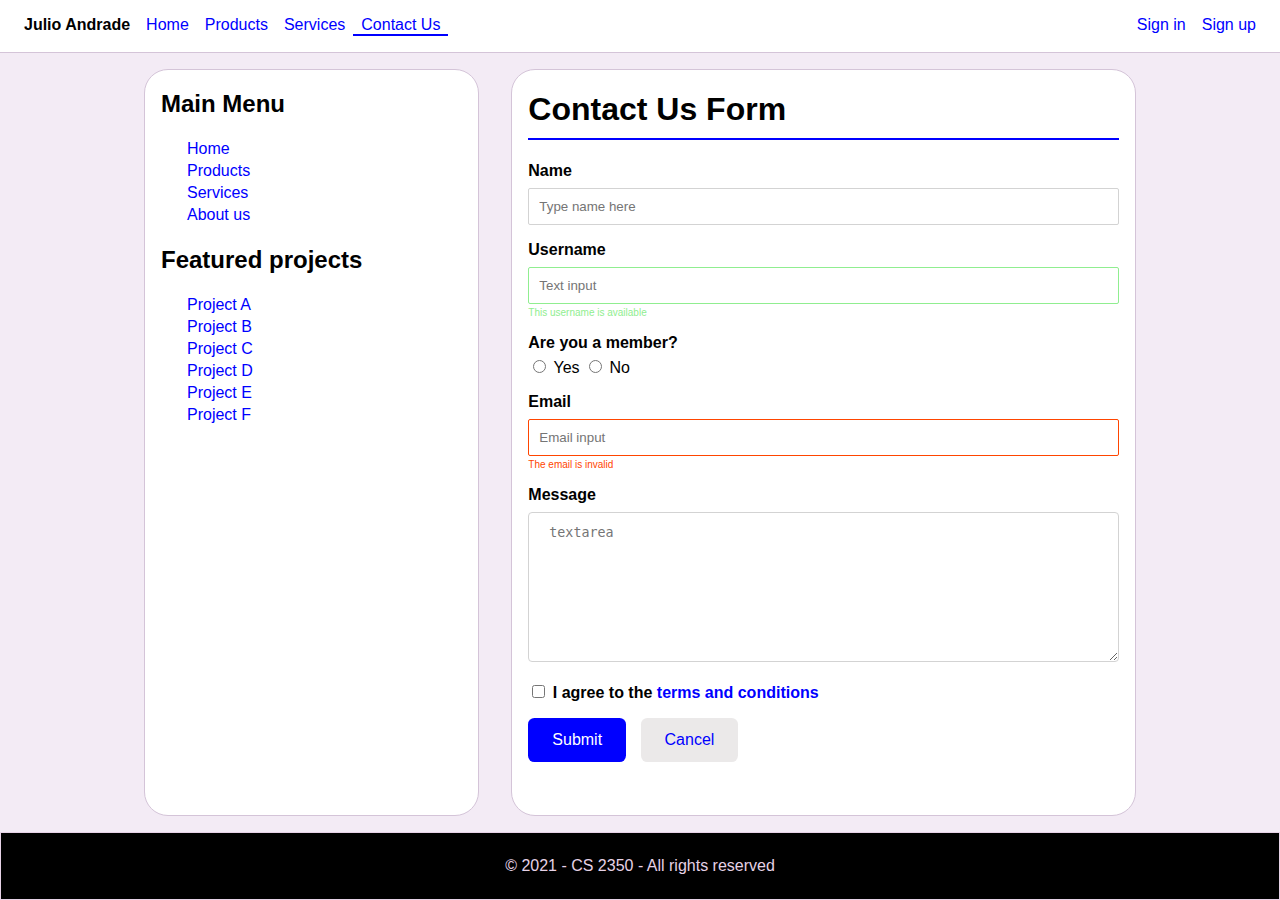
<file: src/Assignment06/index.html>
<!DOCTYPE html>
<html lang="en">
<head>
    <meta charset="UTF-8">
    <meta name="viewport" content="width=device-width, initial-scale=1.0">
    <title>Document</title>
    <style>
    :root {
        font-family: Arial, Helvetica, sans-serif;
        box-sizing: border-box;
        font-size: 16px;
    }
    *, ::before, ::after {
    box-sizing: inherit;
}
body {
    margin: 0;
}

header {
    display: flex;
    flex-flow: row nowrap;
    padding: 1rem;
     
}
.nav-list, .right-nav {
    display: flex;
}
.right-nav {
    margin-left: auto;
}
.nav {
    padding: 0 .5rem;
}

a {
    text-decoration: none;
    color: blue;
}
span {
    border-bottom: 2px solid blue;
}

main {
    border-top: 1px solid rgb(212, 196, 216);
    background-color:rgb(243, 235, 245);
    height: calc(100vh - 120px);
}
.container {
    display: flex;
    height: 100%;
    margin: 0 10%;
}
.left-container {
    border: 1px solid rgb(212, 196, 216);
    background-color: white;
    margin: 1rem;
    border-radius: 1.5rem;
    width: 35%;
}

li {
    list-style: none;
    padding: 2px;
}
.main-form {
    border: 1px solid rgb(212, 196, 216);
    background-color: white;
    padding: 0 1rem;
    margin: 1rem;
    border-radius: 1.5rem;
    width: 65%;
}
h1 {
    border-bottom: 2px solid blue;
    padding-bottom: 10px;
    font-weight: bolder;
}
h2 {
    padding-left: 1rem;
    font-weight: bolder;
}
label:not([for="yes"]):not([for="no"]) {
    font-weight: bolder;
}
#yes, #no {
    margin-top: .5rem;
}

.field {
    margin: 1rem 0;
}

#name {
    border: .5px solid lightgray;
    border-radius: 2px;
    padding: 10px;
    width: 100%;
    margin-top: .5rem;
}
#usrname {
    border: .5px solid lightgreen;
    border-radius: 2px;
    padding: 10px;
    width: 100%;
    margin-top: .5rem;
}
#email {
    border: .5px solid orangered;
    border-radius: 2px;
    padding: 10px;
    width: 100%;
    margin-top: .5rem;
}
#comment {
    width: 100%;
    height: 150px;
    padding: 12px 20px;
    border: 1px solid lightgray;
    border-radius: 4px;
    margin-top: .5rem;
}
#note1 {
    font-size:x-small;
    margin: .2rem 0;
    color: lightgreen;
}
#note2 {
    font-size:x-small;
    margin: .2rem 0;
    color: orangered;
}

button {
    padding: .8rem 1.5rem;
    border: 0;
    border-radius: .4rem;
    margin-right: 10px;
    font-size: 16px;
}
button[type="submit"] {
    background-color: blue;
    color: white;
}
button[type="button"] {
    background-color: rgb(235, 233, 233);
    color: blue;
}
footer {
    border: 1px solid;
    background-color: black;
    color: rgb(230, 210, 230);
    padding: 1.5rem;
    text-align: center;
}

</style>

<body>
    
    <header>
        <div class="nav-list">
            <div class="nav"><b>Julio Andrade</b></div>
            <div class="nav"><a href="../Assignment06/index.html">Home</a></div>
            <div class="nav"><a href="../Assignment06/index.html">Products</a></div>
            <div class="nav"><a href="../Assignment06/index.html">Services</a></div>
            <span class="nav"><a href="../Assignment06/index.html">Contact Us</a></span>
        </div>
        <div class="right-nav">
            <div class="nav"><a href="../Assignment06/index.html">Sign in</a></div>
            <div class="nav"><a href="../Assignment06/index.html">Sign up</a></div>
        </div>
    </header>
    
    <main>
        <div class="container">
        <div class="left-container">
            <div class="main-list">
                <h2>Main Menu</h2>
                <ul>
                    <li><a href="../Assignment06/index.html">Home</a></li>
                    <li><a href="../Assignment06/index.html">Products</a></li>
                    <li><a href="../Assignment06/index.html">Services</a></li>
                    <li><a href="../Assignment06/index.html">About us</a></li>
                </ul>
            </div>
            <div class="featured-list">
                <h2>Featured projects</h2>
                <ul>
                    <li><a href="../Assignment06/index.html">Project A</a></li>
                    <li><a href="../Assignment06/index.html">Project B</a></li>
                    <li><a href="../Assignment06/index.html">Project C</a></li>
                    <li><a href="../Assignment06/index.html">Project D</a></li>
                    <li><a href="../Assignment06/index.html">Project E</a></li>
                    <li><a href="../Assignment06/index.html">Project F</a></li>
                </ul>
        </div>
        </div>
        <div class="main-form">
            <form method="post">
                <h1>Contact Us Form</h1>
                <div class="field">
                    <label for="name">Name</label>
                    <input type="text" name="name" id="name" placeholder="Type name here">
                </div>
                <div class="field">
                    <label for="usrname">Username</label>
                    <input type="text" name="username" id="usrname" placeholder="Text input">
                    <p id="note1">This username is available</p>
                </div>
                
                <div class="field">
                    <label>Are you a member?</label>
                    <div>
                        <input type="radio" name="member" id="yes">
                        <label for="yes">Yes</label>
                        <input type="radio" name="member" id="no">
                        <label for="no">No</label>
                    </div>
                </div>
                <div class="field">
                    <label for="email">Email</label>
                    <input type="email" name="email" id="email" placeholder="Email input">
                    <p id="note2">The email is invalid</p>
                </div>
                
                <div class="field">
                    <label for="comment">Message</label>
                    <textarea name="comment" id="comment" placeholder="textarea"></textarea>
                </div>
                <div class="field">
                    <input type="checkbox" name="terms" id="terms">
                    <label for="terms">I agree to the <a href="../Assignment06/index.html">terms and conditions</a></label>
                </div>
                <div class="field">
                    <button type="submit">Submit</button>
                    <button type="button">Cancel</button>
                </div>
            </form>
        </div>
    </div>
    </main>
<footer>
    <div>&copy; 2021 - CS 2350 - All rights reserved</div>
</footer>
</body>
</html>
</file>
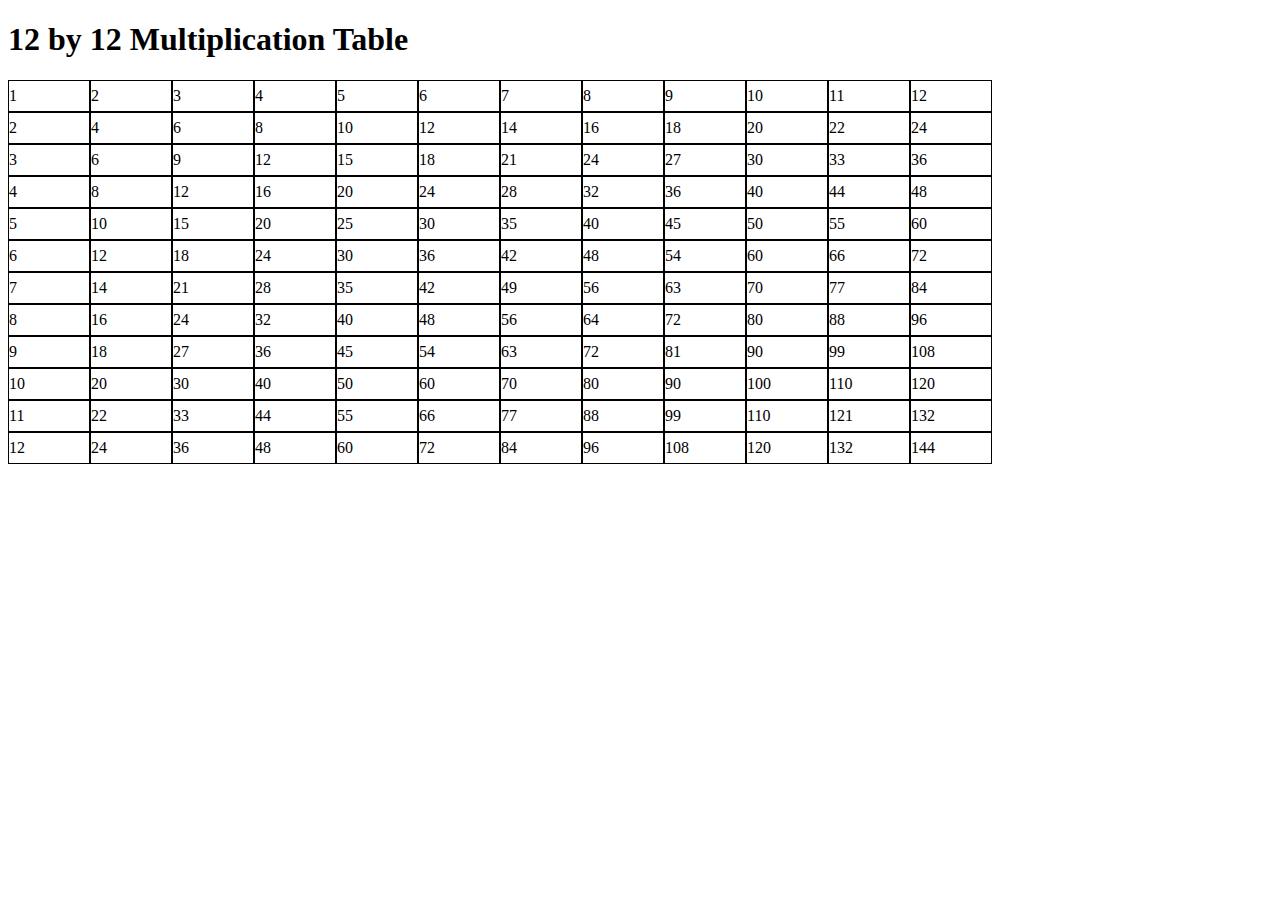
<file: src/activity8.html>
<!DOCTYPE html>
<html lang="en">
<head>
  <meta charset="UTF-8">
  <meta name="viewport" content="width=device-width, initial-scale=1.0">
  <title>Multiplication Table</title>
  <style>
    .box {
      display: inline-table;
      border:  1px solid;
      width: 80px;
      height: 30px;
      line-height: 30px;
    }
  </style>
</head>
<body>
  <script>
    document.write("<h1>12 by 12 Multiplication Table</h1>")

    // TODO: Your code to create the table goes here

      for (let i = 1; i < 13; i++) {
        for (let c = 1; c < 13; c++) {
          document.write('<div class="box">' + c * i +'</div>');
      }
     document.write("<br>")
    }  

  </script>
</body>
</html>
</file>
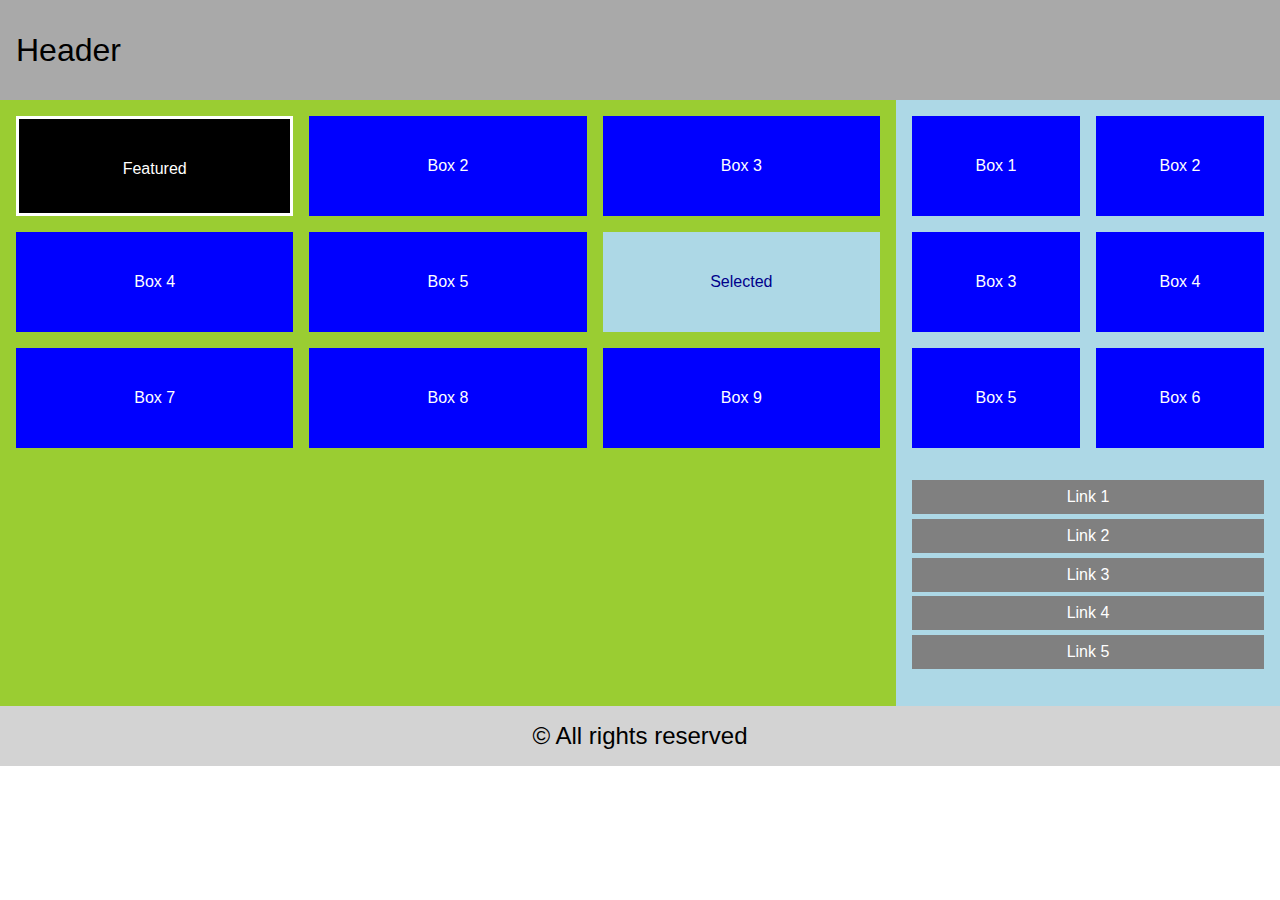
<file: src/example01.html>
<!DOCTYPE html>
<html lang="en">
<head>
    <meta charset="UTF-8">
    <meta name="viewport" content="width=device-width, initial-scale=1.0">
    <link rel="stylesheet" href="stylesheets/example01.css">
    <title>Document</title>
</head>
<body class="use-flex">
    <header>Header</header>
    
    <div class="containder" id="main-container">
        <div id="main-col">
            <div class="boxes clearfix">
                <div class="box" type="featured">Featured</div>
                <div class="box">Box 2</div>
                <div class="box">Box 3</div>
                <div class="box">Box 4</div>
                <div class="box">Box 5</div>
                <div class="box" selected>Selected</div>
                <div class="box">Box 7</div>
                <div class="box">Box 8</div>
                <div class="box">Box 9</div>
            </div>
        </div>
        <div id="aside-col">
            <div class="boxes clearfix">
                <div class="box">Box 1</div>
                <div class="box">Box 2</div>
                <div class="box">Box 3</div>
                <div class="box">Box 4</div>
                <div class="box">Box 5</div>
                <div class="box">Box 6</div>
            </div>
            <ul class="links">
                <li><a href="#Link_1">Link 1</a></li>
                <li><a href="#Link_2">Link 2</a></li>
                <li><a href="#Link_3">Link 3</a></li>
                <li><a href="#Link_4">Link 4</a></li>
                <li><a href="#Link_5">Link 5</a></li>
            </ul>
        </div>
    </div>
    <footer>&copy; All rights reserved</footer>
</body>
</html>
</file>
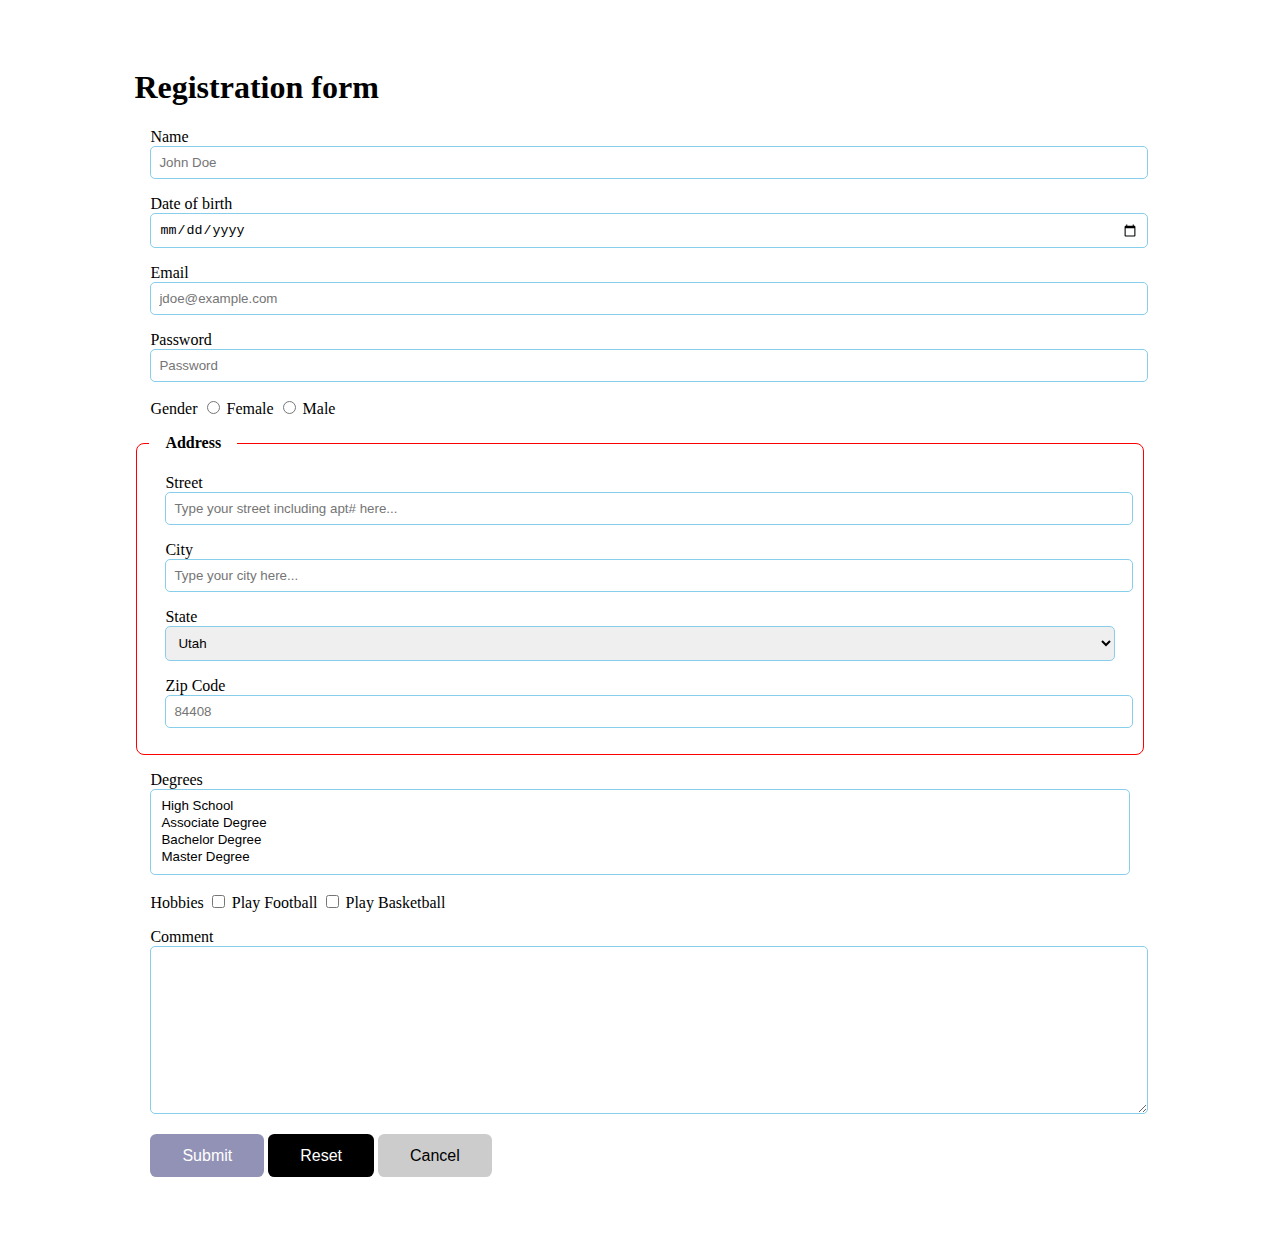
<file: src/form.html>
<!DOCTYPE html>
<html lang="en">
<head>
    <meta charset="UTF-8">
    <meta name="viewport" content="width=device-width, initial-scale=1.0">
    <link rel="stylesheet" href="stylesheets/form.css">
    <title>Document</title>
</head>
<body>
    <form method="post" action="">
        <h1>Registration form</h1>
        <div class="field">
            <label for="name">Name</label>
            <input type="text" name="name" id="name" placeholder="John Doe">
        </div>
        <div class="field">
            <label for="bd">Date of birth</label>
            <input type="date" name="dob" id="bd">
        </div>
        <div class="field">
            <label for="email">Email</label>
            <input type="email" name="email" id="email" placeholder="jdoe@example.com">
        </div>
        <div class="field">
            <label for="pw">Password</label>
            <input type="password" name="password" id="pw" placeholder="Password">
        </div>

        <div class="field">
            <label>Gender</label>
            <input type="radio" name="gender" id="female">
            <label for="female">Female</label>
            <input type="radio" name="gender" id="male">
            <label for="male">Male</label>
        </div>

        <fieldset>
            <legend>Address</legend>
            <div class="field">
                <label for="street">Street</label>
                <input type="text" name="street" id="street" placeholder="Type your street including apt# here...">
            </div>
            <div class="field">
                <label for="city">City</label>
                <input type="text" name="city" id="city" placeholder="Type your city here...">
            </div>
            <div class="field">
                <label for="state">State</label>
                <select name="state" id="state">
                    <option value="">Select a state</option>
                    <option value="AL">Alabama</option>
                    <option value="AZ">Arizona</option>
                    <option value="UT" selected>Utah</option>
                </select>
            </div>
            <div class="field">
                <label for="zip">Zip Code</label>
                <input type="number" name="zip" id="zip" placeholder="84408" maxlength="5">
            </div>
        </fieldset>
        <div class="field">
            <label for="degrees">Degrees</label>
            <select name="degrees" id="degrees" multiple>
                <option value="hs">High School</option>
                <option value="as">Associate Degree</option>
                <option value="bs">Bachelor Degree</option>
                <option value="ms">Master Degree</option>
            </select>
        </div>
        <div class="field">
            <label>Hobbies</label>
            <input type="checkbox" name="football" id="football">
            <label for="female">Play Football</label>
            <input type="checkbox" name="basketball" id="basketball">
            <label for="male">Play Basketball</label>
        </div>
        <div class="field">
            <label for="comment">Comment</label>
            <textarea name="comment" id="comment" cols="80" rows="10"></textarea>
        </div>
        <div class="field">
            <button type="submit">Submit</button>
            <button type="reset">Reset</button>
            <button type="button">Cancel</button>
        </div>
    </form>
</body>
</html>
</file>
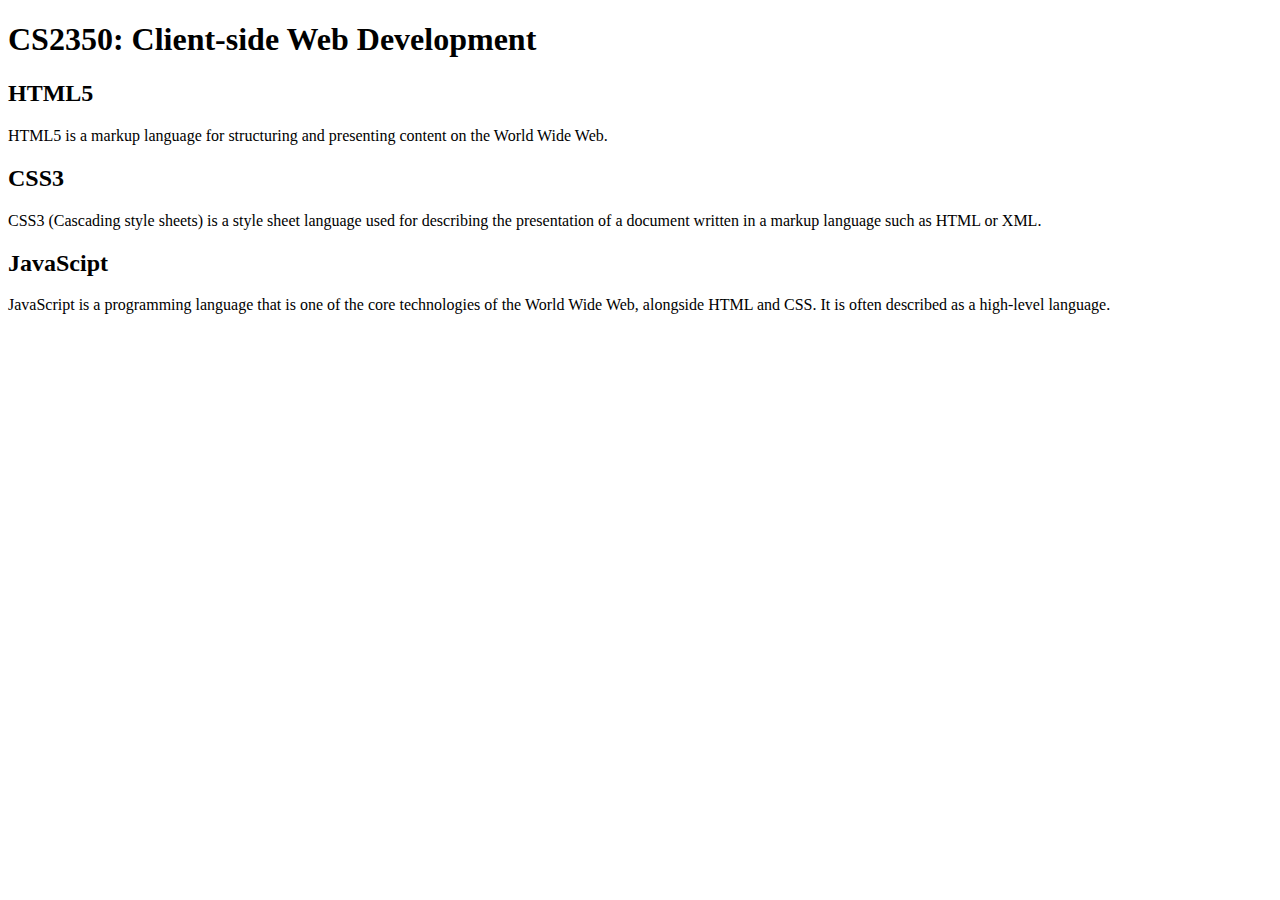
<file: src/Activity 01/cs2350.html>
<!DOCTYPE html>

<html lang="en">
  <head>
    <meta charset="utf-8">
      <title>
        CS2350
      </title>
  </head>

<body>
  <h1>
    CS2350: Client-side Web Development
  </h1>

    <h2>
      HTML5
    </h2>
      <p>
        HTML5 is a markup language for structuring and presenting content on the World Wide Web.
      </p>  

    <h2>
      CSS3
    </h2>
      <p>
        CSS3 (Cascading style sheets) is a style sheet language used for describing the presentation of a document written in a markup language such as HTML or XML.
      </p>

    <h2>
      JavaScipt
    </h2>
      <p>
        JavaScript is a programming language that is one of the core technologies of the World Wide Web, alongside HTML and CSS. It is often described as a high-level language.
      </p> 

</body>

</html>
</file>
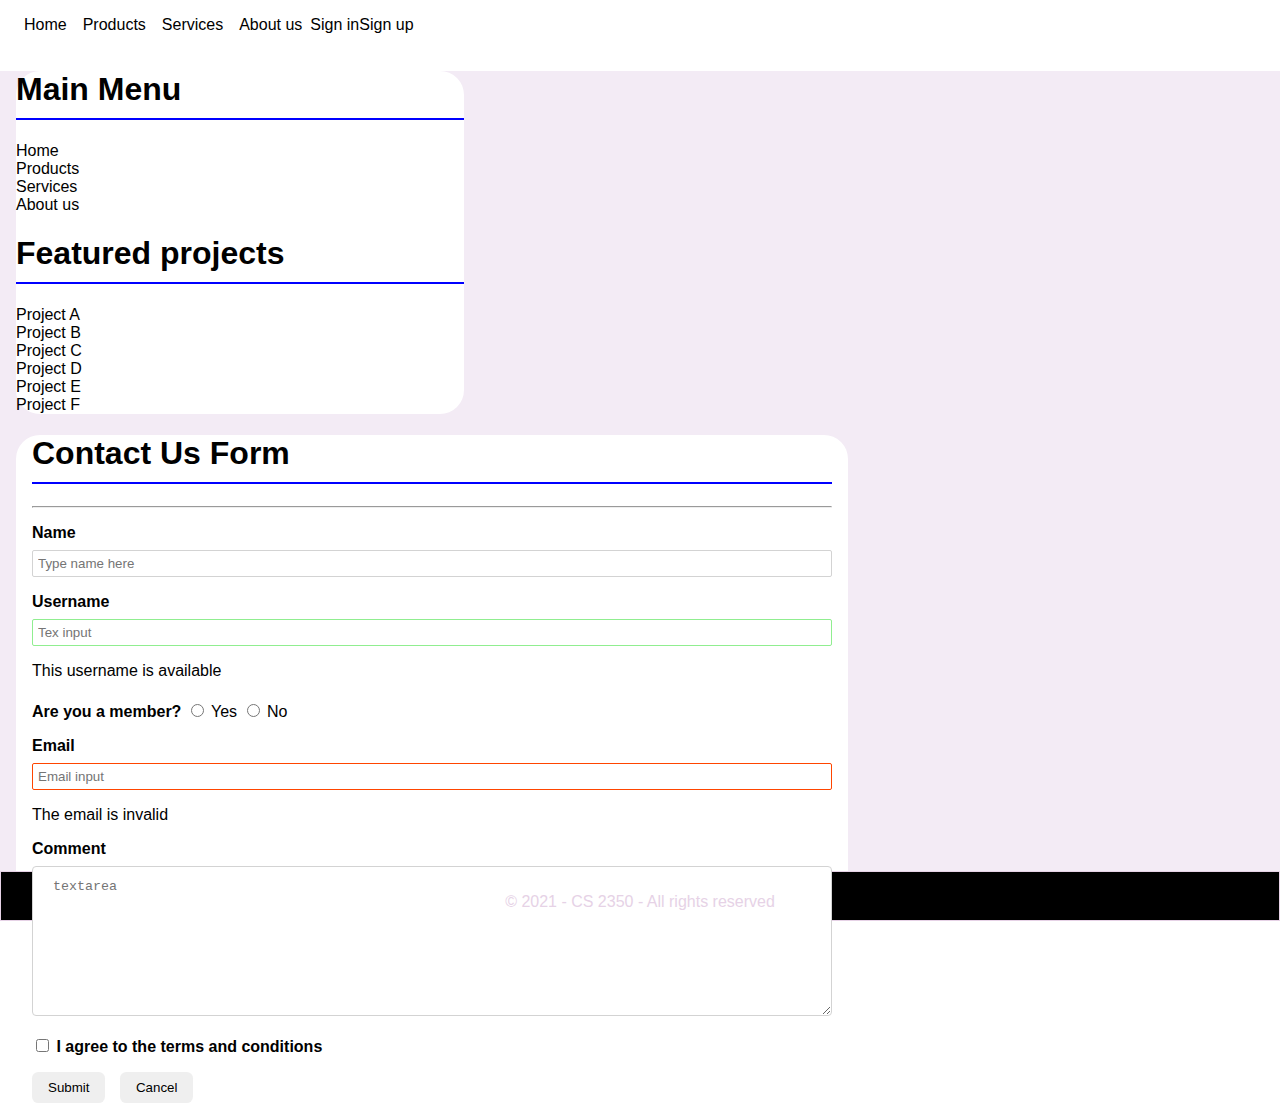
<file: src/Assignment06/index-Andrade-Gil.html>
<!DOCTYPE html>
<html lang="en">
<head>
    <meta charset="UTF-8">
    <meta name="viewport" content="width=device-width, initial-scale=1.0">
    <link rel="stylesheet" href="../stylesheets/assignment06.css">
    <title>Document</title>
</head>

<body>
    <header>
        <div class="nav-list">
            <div class="nav">Home</div>
            <div class="nav">Products</div>
            <div class="nav">Services</div>
            <div class="nav">About us</div>
            <div class="right-nav">Sign in</div>
            <div class="right-nav">Sign up</div>
        </div>
    </header>
    <main>
        <div class="left-container">
            <div class="main-list">
                <h1>Main Menu</h1>
                <div>Home</div>
                <div>Products</div>
                <div>Services</div>
                <div>About us</div>
            </div>
            <div class="featured-list">
                <h1>Featured projects</h1>
                <div>Project A</div>
                <div>Project B</div>
                <div>Project C</div>
                <div>Project D</div>
                <div>Project E</div>
                <div>Project F</div>
            </div>
        </div>
        <div class="main-form">
            <form method="post" action="">
                <h1>Contact Us Form</h1>
                <hr>
                <div class="field">
                    <label for="name">Name</label>
                    <input type="text" name="name" id="name" placeholder="Type name here">
                </div>
                <div class="field">
                    <label for="username">Username</label>
                    <input type="text" name="username" id="usrname" placeholder="Tex input">
                </div>
                <p>This username is available</p>
                <div class="field">
                    <label>Are you a member?</label>
                    <input type="radio" name="member" id="yes">
                    <label for="yes">Yes</label>
                    <input type="radio" name="member" id="no">
                    <label for="no">No</label>
                </div>
                <div class="field">
                    <label for="email">Email</label>
                    <input type="email" name="email" id="email" placeholder="Email input">
                </div>
                <p>The email is invalid</p>
                <div class="field">
                    <label for="comment">Comment</label>
                    <textarea name="comment" id="comment" cols="80" rows="10" placeholder="textarea"></textarea>
                </div>
                <div class="field">
                    <input type="checkbox" name="terms" id="terms">
                    <label for="terms">I agree to the terms and conditions</label>
                </div>
                <div class="field">
                    <button>Submit</button>
                    <button>Cancel</button>
                </div>
            </form>
        </div>
    </main>
<footer>
    <div>&copy; 2021 - CS 2350 - All rights reserved</div>
</footer>
</body>
</html>
</file>
<file: src/stylesheets/example01.css>
:root {
    font-family: Arial, Helvetica, sans-serif;
    font-size: 16px;
    box-sizing: border-box;
}

*, ::after, ::before {
    box-sizing: inherit;
}

header {
    font-size: 2rem;
    padding: 0 1rem;
    height: 100px;
    line-height: 100px;
    background-color: darkgray;
}

footer {
    font-size: 1.5rem;
    text-align: center;
    height: 60px;
    line-height: 60px;
    background-color: lightgray;
}

body {
    margin: 0;
}
.use-flex #main-container {
    display: flex;
    flex-flow: row nowrap;
    width: 100vw;
}

.use-float #main-container {
    display: table;
    width: 100vw;
    height: calc(100vh - 160px);
}

#aside-col {
    display: none;
}

.use-flex #main-col {
    flex: 1;
    background-color: yellowgreen;
}

.use-float #main-col {
    display: table-cell;
    background-color: yellowgreen;
}

#main-container .box {
    height: 100px;
    line-height: 100px;
    background-color: blue;
    text-align: center;
    color: white;
    margin: 1rem 1rem 0 1rem;
}

.clearfix::after {
    content: "";
    clear: both;
    display: table;
}

#main-container [selected] {
    color: darkblue;
    background-color: lightblue;
}

#main-col [type="featured"] {
    border: 3px solid white;
    background-color: black;
}
/* Medium devices*/
@media all and (min-width: 600px) {
    .use-flex #main-col .boxes {
        display: flex;
        flex-flow: row wrap;
    }

    .use-flex #main-col .box {
        margin: 1rem 0 0 1rem;
        width: calc((100% - 3rem) / 2);
    }

    .use-float #main-col .box {
        float: left;
        margin: 1rem 0 0 1rem;
        width: calc((100% - 3rem) / 2);
    }
}

/*Large devices*/
@media all and (min-width: 800px) {
    .use-flex #main-col {
        flex: 7;
    }
    .use-float #main-col {
        width: 70%;
    }
    .use-flex #main-container .boxes {
        display: flex;
        flex-flow: row wrap;
    }
    .use-flex #main-container .box {
        margin: 1rem 0 0 1rem;
    }
    .use-float #main-container .box {
        float: left;
        margin: 1rem 0 0 1rem;
    }

    .use-float #main-col .box, .use-flex #main-col .box {
        width: calc((100% - 4rem) / 3);
    }
    .use-flex #aside-col {
        display: block;
        flex: 3;
        background-color: lightblue;
        vertical-align: top;
    }
    .use-float #aside-col {
        display: table-cell;
        background-color: lightblue;
        vertical-align: top;
    }
    .use-flex #aside-col .boxes {
        display: flex;
        flex-flow: row wrap;
    }

    .use-float #aside-col .box, .use-flex #aside-col .box {
        width: calc((100% - 3rem) / 2);
    }

    ul.links {
        list-style: none;
        padding: 1rem;
    }

    ul.links > li {
        color: black;
        padding: .5rem;
        background-color: grey;
        margin-bottom: .3rem;
        text-align: center;
    }

    ul.links > li > a {
        color: inherit;
        text-decoration: none;
    }

    ul.links > li > a:link {
        color: white;
    }

    ul.links > li > a:visited {
        color: darkgray;
    }

    ul.links > li > a:active {
        color: orange;
    }

    ul.links > li:hover {
        background-color: blue;
    }

}
</file>
<file: src/stylesheets/form.css>
form {
    width: 80%;
    margin: 2rem auto;
    padding: 1rem;
}

fieldset {
    border: 1px solid red;
    border-radius: .5rem;
    margin-bottom: 1rem;
}

fieldset legend {
    font-weight: bold;
    padding: 0 1rem;
}

.field {
    margin: 1rem;
}

.field input:not([type="radio"]):not([type="checkbox"]), textarea, select {
    border: 1px solid skyblue;
    border-radius: 5px;
    padding: .5rem;
    width: 100%;
}

button {
    padding: .8rem 2rem;
    background-color: #ccc;
    border: 0;
    border-radius: .4rem;
    font-size: 1rem;
}

button[type="submit"] {
    background-color: #3378;
    color: white;
}

button[type="reset"] {
    background-color: black;
    color: white;
}
</file>
<file: src/stylesheets/assignment06.css>
:root {
    font-family: Arial, Helvetica, sans-serif;
    box-sizing: border-box;
    font-size: 16px;
}
*, ::before, ::after {
    box-sizing: inherit;
}
body {
    margin: 0;
}

header {
    display: flex;
    flex-flow: row nowrap;
    padding: 0 1rem;
    height: 50px;
    line-height: 50px;  
}
.nav-list, .right-nav {
    display: flex;
}
.right-nav {
    margin-left: auto;
}
.nav {
    padding: 0 .5rem;
}

a {
    text-decoration: none;
    color: blue;
}
a:hover {
    text-decoration: underline;
}

main {
    background-color:rgb(243, 235, 245);
    height: calc(100vh - 100px);
}
.container {
    display: flex;
    height: 100%;
    margin: 0 10%;
}
.left-container {
    background-color: white;
    margin: 1rem;
    border-radius: 1.5rem;
    width: 35%;
}

li {
    list-style: none;
    padding: 1px;
}
.main-form {
    background-color: white;
    padding: 0 1rem;
    margin: 1rem;
    border-radius: 1.5rem;
    width: 65%;
}
h1 {
    border-bottom: 2px solid blue;
    padding-bottom: 10px;
}
h2 {
    padding-left: 1rem;
}
label:not([for="yes"]):not([for="no"]) {
    font-weight: bold;
}
#yes, #no {
    margin-top: .5rem;
}

.field {
    margin: 1rem 0;
}

#name {
    border: .5px solid lightgray;
    border-radius: 2px;
    padding: 5px;
    width: 100%;
    margin-top: .5rem;
}
#usrname {
    border: .5px solid lightgreen;
    border-radius: 2px;
    padding: 5px;
    width: 100%;
    margin-top: .5rem;
}
#email {
    border: .5px solid orangered;
    border-radius: 2px;
    padding: 5px;
    width: 100%;
    margin-top: .5rem;
}
#comment {
    width: 100%;
    height: 150px;
    padding: 12px 20px;
    border: 1px solid lightgray;
    border-radius: 4px;
    margin-top: .5rem;
}
#note1 {
    font-size:x-small;
    margin: .2rem 0;
    color: lightgreen;
}
#note2 {
    font-size:x-small;
    margin: .2rem 0;
    color: orangered;
}

button {
    padding: .5rem 1rem;
    border: 0;
    border-radius: .4rem;
    margin-right: 10px;
}
button[type="submit"] {
    background-color: blue;
    color: white;
}
button[type="button"] {
    background-color: rgb(235, 233, 233);
    color: blue;
}
footer {
    border: 1px solid;
    background-color: black;
    color: rgb(230, 210, 230);
    height: 50px;
    line-height: 60px;
    text-align: center;
}
</file>
